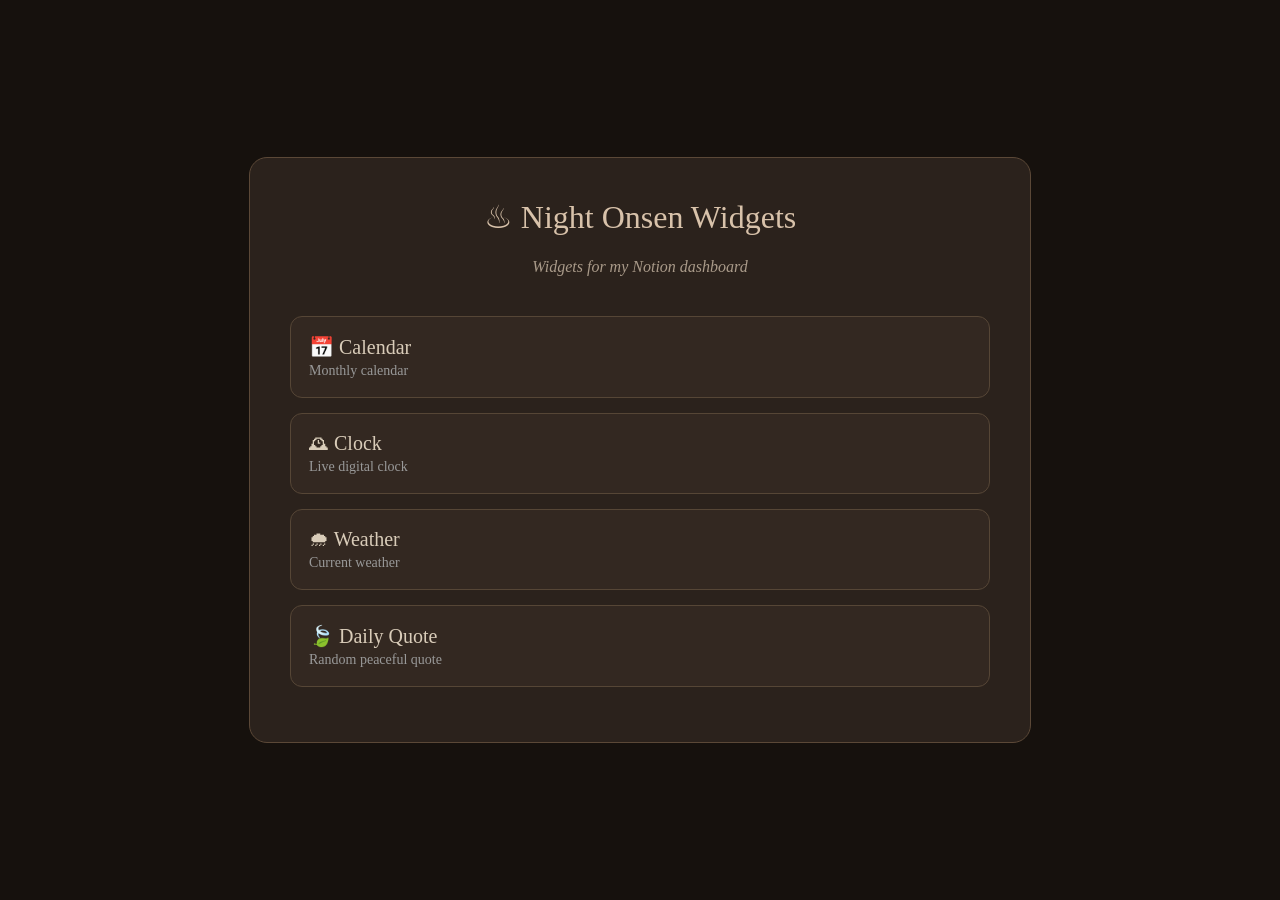
<file: index.html>
<!DOCTYPE html>
<html lang="en">

<head>

<meta charset="UTF-8">
<meta name="viewport" content="width=device-width, initial-scale=1.0">

<title>Night Onsen Widgets</title>

<style>

body{

    background:#16110d;

    color:#e7ddcf;

    font-family:Georgia,serif;

    display:flex;

    justify-content:center;

    align-items:center;

    min-height:100vh;

    margin:0;

}

.container{

    width:700px;

    max-width:90%;

    background:#2b221c;

    border:1px solid #5b4837;

    border-radius:18px;

    padding:40px;

}

h1{

    text-align:center;

    font-weight:normal;

    margin-top:0;

    color:#d8c2aa;

}

.subtitle{

    text-align:center;

    color:#a99a89;

    margin-bottom:40px;

    font-style:italic;

}

a{

    display:block;

    text-decoration:none;

    color:#d9ccb9;

    padding:18px;

    margin-bottom:15px;

    border-radius:12px;

    background:#332821;

    border:1px solid #564636;

    transition:.2s;

}

a:hover{

    background:#403128;

    border-color:#8a9a7a;

    color:white;

}

.widget{

    font-size:20px;

}

.desc{

    color:#999;

    font-size:14px;

    margin-top:4px;

}

</style>

</head>

<body>

<div class="container">

<h1>♨ Night Onsen Widgets</h1>

<div class="subtitle">

Widgets for my Notion dashboard

</div>

<a href="calendar.html">

<div class="widget">

📅 Calendar

</div>

<div class="desc">

Monthly calendar

</div>

</a>

<a href="clock.html">

<div class="widget">

🕰 Clock

</div>

<div class="desc">

Live digital clock

</div>

</a>

<a href="weather.html">

<div class="widget">

🌧 Weather

</div>

<div class="desc">

Current weather

</div>

</a>

<a href="quote.html">

<div class="widget">

🍃 Daily Quote

</div>

<div class="desc">

Random peaceful quote

</div>

</a>

</div>

</body>

</html>
</file>
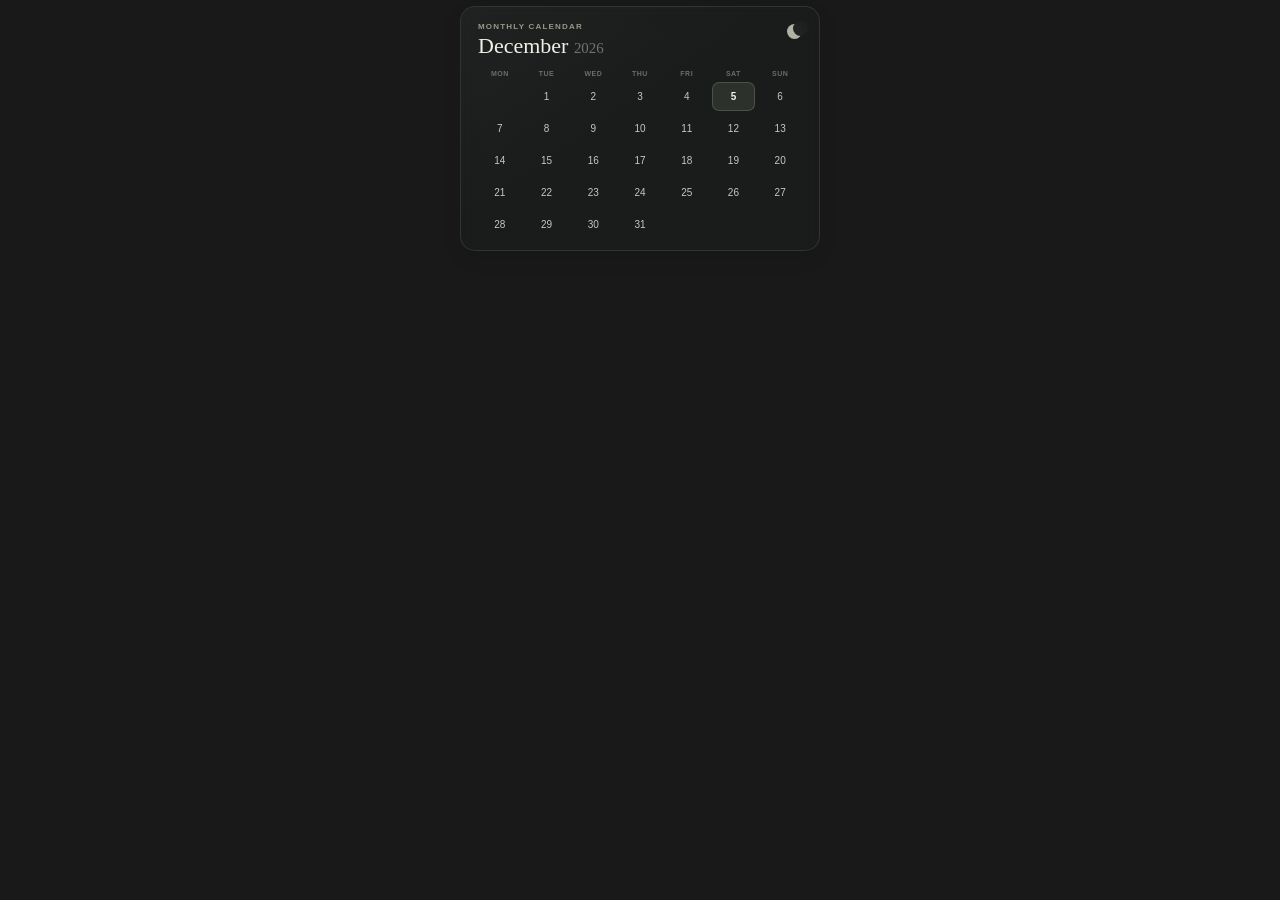
<file: calendar.html>
<!DOCTYPE html>
<html lang="en-GB">

<head>

    <meta charset="UTF-8">

    <meta
        name="viewport"
        content="width=device-width, initial-scale=1.0"
    >

    <title>Onsen Calendar</title>

    <style>

        /* =====================================================
           PAGE RESET TEST
           ===================================================== */

        :root {
            color-scheme: dark;
        }
        
        *,
        *::before,
        *::after {
            box-sizing: border-box;
        }

        html {
            width: 100%;
            height: auto;

            margin: 0;
            padding: 0;

            background: transparent;
        }

        body {
            display: flex;
            align-items: flex-start;
            justify-content: center;

            width: 100%;
            height: auto;
            min-height: 0;

            margin: 0;
            padding: 6px;

            background: #191919 !important;

            color: #efeee8;

            font-family:
                -apple-system,
                BlinkMacSystemFont,
                "Segoe UI",
                Arial,
                sans-serif;

            overflow: hidden;
        }


        /* =====================================================
           CALENDAR CARD
           ===================================================== */

        .calendar-card {
            position: relative;

            width: calc(100% - 2px);
            max-width: 360px;

            margin: 0;
            padding: 15px 17px 11px;

            overflow: hidden;

            background:
                rgba(27, 31, 29, 0.55);

            border:
                1px solid
                rgba(175, 183, 165, 0.16);

            border-radius: 15px;

            box-shadow:
                0 7px 20px
                rgba(0, 0, 0, 0.09);

            backdrop-filter:
                blur(11px)
                saturate(95%);

            -webkit-backdrop-filter:
                blur(11px)
                saturate(95%);
        }

        .calendar-card::before {
            content: "";

            position: absolute;
            inset: 0;

            pointer-events: none;

            background:
                linear-gradient(
                    145deg,
                    rgba(255, 255, 255, 0.028),
                    transparent 46%
                );
        }


        /* =====================================================
           HEADER
           ===================================================== */

        .calendar-header {
            position: relative;
            z-index: 1;

            display: flex;
            align-items: flex-start;
            justify-content: space-between;

            margin-bottom: 10px;
        }

        .calendar-heading {
            min-width: 0;
        }

        .calendar-label {
            margin: 0 0 3px;

            color:
                rgba(174, 182, 160, 0.82);

            font-size: 8px;
            font-weight: 700;
            letter-spacing: 0.15em;
            text-transform: uppercase;
        }

        .calendar-month {
            margin: 0;

            color: #f1efe9;

            font-family:
                Georgia,
                "Times New Roman",
                serif;

            font-size: 22px;
            font-weight: 400;
            line-height: 1.1;
        }

        .calendar-year {
            color:
                rgba(205, 208, 198, 0.48);

            font-size: 0.68em;
            font-weight: 400;
        }


        /* =====================================================
           CRESCENT MOON
           ===================================================== */

        .calendar-moon {
            position: relative;

            width: 15px;
            height: 15px;

            flex: 0 0 auto;

            margin-top: 2px;

            background:
                rgba(210, 211, 194, 0.82);

            border-radius: 50%;
        }

        .calendar-moon::after {
            content: "";

            position: absolute;
            top: -3px;
            left: 6px;

            width: 15px;
            height: 15px;

            background:
                rgba(29, 33, 31, 0.98);

            border-radius: 50%;
        }


        /* =====================================================
           WEEKDAY HEADERS
           ===================================================== */

        .calendar-weekdays {
            position: relative;
            z-index: 1;

            display: grid;

            grid-template-columns:
                repeat(
                    7,
                    minmax(0, 1fr)
                );

            gap: 3px;

            margin-bottom: 3px;
        }

        .calendar-weekday {
            display: flex;
            align-items: center;
            justify-content: center;

            min-width: 0;
            padding: 2px 0;

            color:
                rgba(204, 207, 198, 0.45);

            font-size: 7px;
            font-weight: 700;
            letter-spacing: 0.07em;
            text-transform: uppercase;
        }


        /* =====================================================
           CALENDAR GRID
           ===================================================== */

        .calendar-grid {
            position: relative;
            z-index: 1;

            display: grid;

            grid-template-columns:
                repeat(
                    7,
                    minmax(0, 1fr)
                );

            gap: 3px;
        }

        .calendar-day {
            display: flex;
            align-items: center;
            justify-content: center;

            min-width: 0;
            min-height: 29px;

            padding: 2px;

            color:
                rgba(239, 238, 232, 0.82);

            background: transparent;

            border:
                1px solid
                transparent;

            border-radius: 7px;

            font-size: 10px;
            line-height: 1;
            text-align: center;
        }

        .calendar-day:not(
            .calendar-empty
        ):hover {
            background:
                rgba(255, 255, 255, 0.045);
        }

        .calendar-empty {
            color: transparent;

            pointer-events: none;
        }

        .calendar-today {
            color: #f3f1eb;

            background:
                rgba(143, 153, 133, 0.17);

            border-color:
                rgba(174, 182, 160, 0.24);

            font-weight: 700;
        }


        /* =====================================================
           SMALL NOTION COLUMNS
           ===================================================== */

        @media (max-width: 330px) {

            body {
                padding: 4px;
            }

            .calendar-card {
                padding:
                    13px
                    12px
                    9px;
            }

            .calendar-month {
                font-size: 20px;
            }

            .calendar-day {
                min-height: 26px;

                font-size: 9px;
            }

        }

    </style>

</head>


<body>

    <main
        class="calendar-card"
        aria-label="Current month calendar"
    >

        <header class="calendar-header">

            <div class="calendar-heading">

                <p class="calendar-label">
                    Monthly calendar
                </p>

                <h1
                    class="calendar-month"
                    id="calendarMonth"
                >
                    Loading…
                </h1>

            </div>

            <span
                class="calendar-moon"
                aria-hidden="true"
            ></span>

        </header>


        <div
            class="calendar-weekdays"
            aria-hidden="true"
        >

            <span class="calendar-weekday">
                Mon
            </span>

            <span class="calendar-weekday">
                Tue
            </span>

            <span class="calendar-weekday">
                Wed
            </span>

            <span class="calendar-weekday">
                Thu
            </span>

            <span class="calendar-weekday">
                Fri
            </span>

            <span class="calendar-weekday">
                Sat
            </span>

            <span class="calendar-weekday">
                Sun
            </span>

        </div>


        <section
            class="calendar-grid"
            id="calendarGrid"
            aria-label="Days of the month"
        ></section>

    </main>


    <script>

        "use strict";


        function getMondayFirstPosition(
            year,
            month
        ) {

            const sundayFirstDay =
                new Date(
                    year,
                    month,
                    1
                ).getDay();


            return (
                sundayFirstDay + 6
            ) % 7;

        }


        function createCalendarDay(
            dayNumber,
            isToday
        ) {

            const dayElement =
                document.createElement(
                    "div"
                );


            dayElement.className =
                "calendar-day";


            dayElement.textContent =
                dayNumber;


            if (isToday) {

                dayElement.classList.add(
                    "calendar-today"
                );


                dayElement.setAttribute(
                    "aria-current",
                    "date"
                );

            }


            return dayElement;

        }


        function createEmptyDay() {

            const emptyDay =
                document.createElement(
                    "div"
                );


            emptyDay.className =
                "calendar-day calendar-empty";


            emptyDay.setAttribute(
                "aria-hidden",
                "true"
            );


            return emptyDay;

        }


        function renderCalendar() {

            const now =
                new Date();


            const year =
                now.getFullYear();


            const month =
                now.getMonth();


            const currentDay =
                now.getDate();


            const daysInMonth =
                new Date(
                    year,
                    month + 1,
                    0
                ).getDate();


            const firstDayPosition =
                getMondayFirstPosition(
                    year,
                    month
                );


            const monthName =
                now.toLocaleDateString(
                    "en-GB",
                    {
                        month: "long"
                    }
                );


            document.getElementById(
                "calendarMonth"
            ).innerHTML =
                monthName +
                ' <span class="calendar-year">' +
                year +
                "</span>";


            const calendarGrid =
                document.getElementById(
                    "calendarGrid"
                );


            calendarGrid.replaceChildren();


            for (
                let index = 0;
                index < firstDayPosition;
                index++
            ) {

                calendarGrid.appendChild(
                    createEmptyDay()
                );

            }


            for (
                let day = 1;
                day <= daysInMonth;
                day++
            ) {

                calendarGrid.appendChild(
                    createCalendarDay(
                        day,
                        day === currentDay
                    )
                );

            }


            const totalCells =
                firstDayPosition +
                daysInMonth;


            const trailingCells =
                (
                    7 -
                    (
                        totalCells % 7
                    )
                ) % 7;


            for (
                let index = 0;
                index < trailingCells;
                index++
            ) {

                calendarGrid.appendChild(
                    createEmptyDay()
                );

            }

        }


        renderCalendar();


        window.setInterval(
            renderCalendar,
            60 * 60 * 1000
        );

    </script>

</body>

</html>
</file>
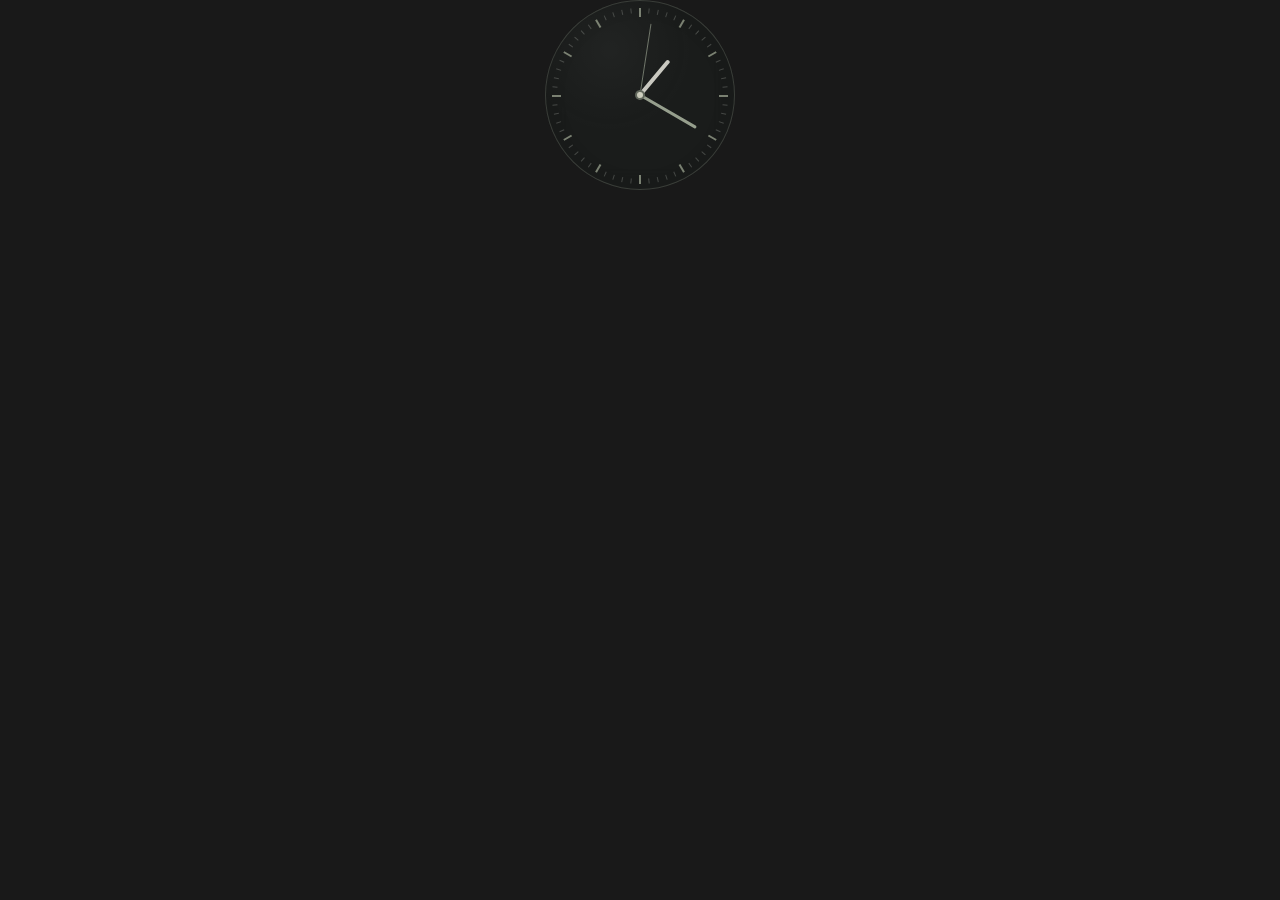
<file: clock.html>
<!DOCTYPE html>
<html lang="en-GB">

<head>

    <meta charset="UTF-8">

    <meta
        name="viewport"
        content="width=device-width, initial-scale=1.0"
    >

    <title>Analogue Clock</title>

    <style>

        /* =====================================================
           PAGE
           ===================================================== */

        :root {
            color-scheme: dark;
        }
        
        *,
        *::before,
        *::after {
            box-sizing: border-box;
        }

        html,
        body {
            width: 100%;
            height: auto;

            margin: 0;
            padding: 0;

            background: #191919 !important;
        }

        body {
            display: flex;
            align-items: flex-start;
            justify-content: center;

            overflow: hidden;
        }


        /* =====================================================
           CLOCK FACE
           ===================================================== */

        .clock-face {
            position: relative;

            width: 190px;
            height: 190px;

            margin: 0;

            overflow: hidden;

            background:
                rgba(27, 31, 29, 0.52);

            border:
                1px solid
                rgba(175, 183, 165, 0.22);

            border-radius: 50%;

            box-shadow:
                inset 0 0 22px
                rgba(0, 0, 0, 0.08);

            backdrop-filter:
                blur(11px)
                saturate(90%);

            -webkit-backdrop-filter:
                blur(11px)
                saturate(90%);
        }

        .clock-face::before {
            content: "";

            position: absolute;
            inset: 0;

            pointer-events: none;

            background:
                radial-gradient(
                    circle at 34% 26%,
                    rgba(255, 255, 255, 0.035),
                    transparent 45%
                );

            border-radius: 50%;
        }


        /* =====================================================
           MINUTE AND HOUR MARKERS
           ===================================================== */

        .clock-marker {
            position: absolute;

            top: 7px;
            left: 50%;

            width: 1px;
            height: 5px;

            background:
                rgba(204, 207, 198, 0.25);

            transform-origin:
                50%
                88px;
        }

        .clock-marker-major {
            width: 2px;
            height: 9px;

            background:
                rgba(174, 182, 160, 0.66);
        }


        /* =====================================================
           CLOCK HANDS
           ===================================================== */

        .clock-hand {
            position: absolute;

            left: 50%;
            bottom: 50%;

            border-radius: 999px;

            transform-origin:
                50%
                100%;
        }

        .clock-hour-hand {
            z-index: 3;

            width: 4px;
            height: 45px;

            background:
                rgba(220, 219, 210, 0.90);
        }

        .clock-minute-hand {
            z-index: 4;

            width: 3px;
            height: 65px;

            background:
                rgba(165, 173, 155, 0.90);
        }

        .clock-second-hand {
            z-index: 5;

            width: 1px;
            height: 72px;

            background:
                rgba(139, 147, 131, 0.75);
        }


        /* =====================================================
           CENTRE PIN
           ===================================================== */

        .clock-centre {
            position: absolute;
            top: 50%;
            left: 50%;
            z-index: 6;

            width: 10px;
            height: 10px;

            background:
                rgba(210, 211, 194, 0.94);

            border:
                2px solid
                rgba(90, 96, 86, 0.94);

            border-radius: 50%;

            transform:
                translate(
                    -50%,
                    -50%
                );
        }


        /* =====================================================
           SMALLER EMBEDS
           ===================================================== */

        @media (max-width: 190px) {

            .clock-face {
                width: 170px;
                height: 170px;
            }

            .clock-marker {
                transform-origin:
                    50%
                    78px;
            }

            .clock-hour-hand {
                height: 40px;
            }

            .clock-minute-hand {
                height: 57px;
            }

            .clock-second-hand {
                height: 64px;
            }

        }


        @media (prefers-reduced-motion: reduce) {

            .clock-second-hand {
                display: none;
            }

        }

    </style>

</head>


<body>

    <main
        class="clock-face"
        id="clockFace"
        aria-label="Current local time"
    >

        <div
            class="clock-hand clock-hour-hand"
            id="hourHand"
        ></div>

        <div
            class="clock-hand clock-minute-hand"
            id="minuteHand"
        ></div>

        <div
            class="clock-hand clock-second-hand"
            id="secondHand"
        ></div>

        <div class="clock-centre"></div>

    </main>


    <script>

        "use strict";


        function createClockMarkers() {

            const clockFace =
                document.getElementById(
                    "clockFace"
                );


            for (
                let markerNumber = 0;
                markerNumber < 60;
                markerNumber++
            ) {

                const marker =
                    document.createElement(
                        "span"
                    );


                marker.className =
                    "clock-marker";


                if (
                    markerNumber % 5 === 0
                ) {

                    marker.classList.add(
                        "clock-marker-major"
                    );

                }


                marker.style.transform =
                    "translateX(-50%) rotate(" +
                    markerNumber * 6 +
                    "deg)";


                clockFace.appendChild(
                    marker
                );

            }

        }


        function updateClock() {

            const now =
                new Date();


            const hours =
                now.getHours();


            const minutes =
                now.getMinutes();


            const seconds =
                now.getSeconds();


            const milliseconds =
                now.getMilliseconds();


            const smoothSeconds =
                seconds +
                milliseconds / 1000;


            const smoothMinutes =
                minutes +
                smoothSeconds / 60;


            const smoothHours =
                hours % 12 +
                smoothMinutes / 60;


            document.getElementById(
                "hourHand"
            ).style.transform =
                "translateX(-50%) rotate(" +
                smoothHours * 30 +
                "deg)";


            document.getElementById(
                "minuteHand"
            ).style.transform =
                "translateX(-50%) rotate(" +
                smoothMinutes * 6 +
                "deg)";


            document.getElementById(
                "secondHand"
            ).style.transform =
                "translateX(-50%) rotate(" +
                smoothSeconds * 6 +
                "deg)";


            document.getElementById(
                "clockFace"
            ).setAttribute(
                "aria-label",
                "Current local time: " +
                now.toLocaleTimeString(
                    "en-GB",
                    {
                        hour: "2-digit",
                        minute: "2-digit"
                    }
                )
            );


            window.requestAnimationFrame(
                updateClock
            );

        }


        createClockMarkers();

        updateClock();

    </script>

</body>

</html>
</file>
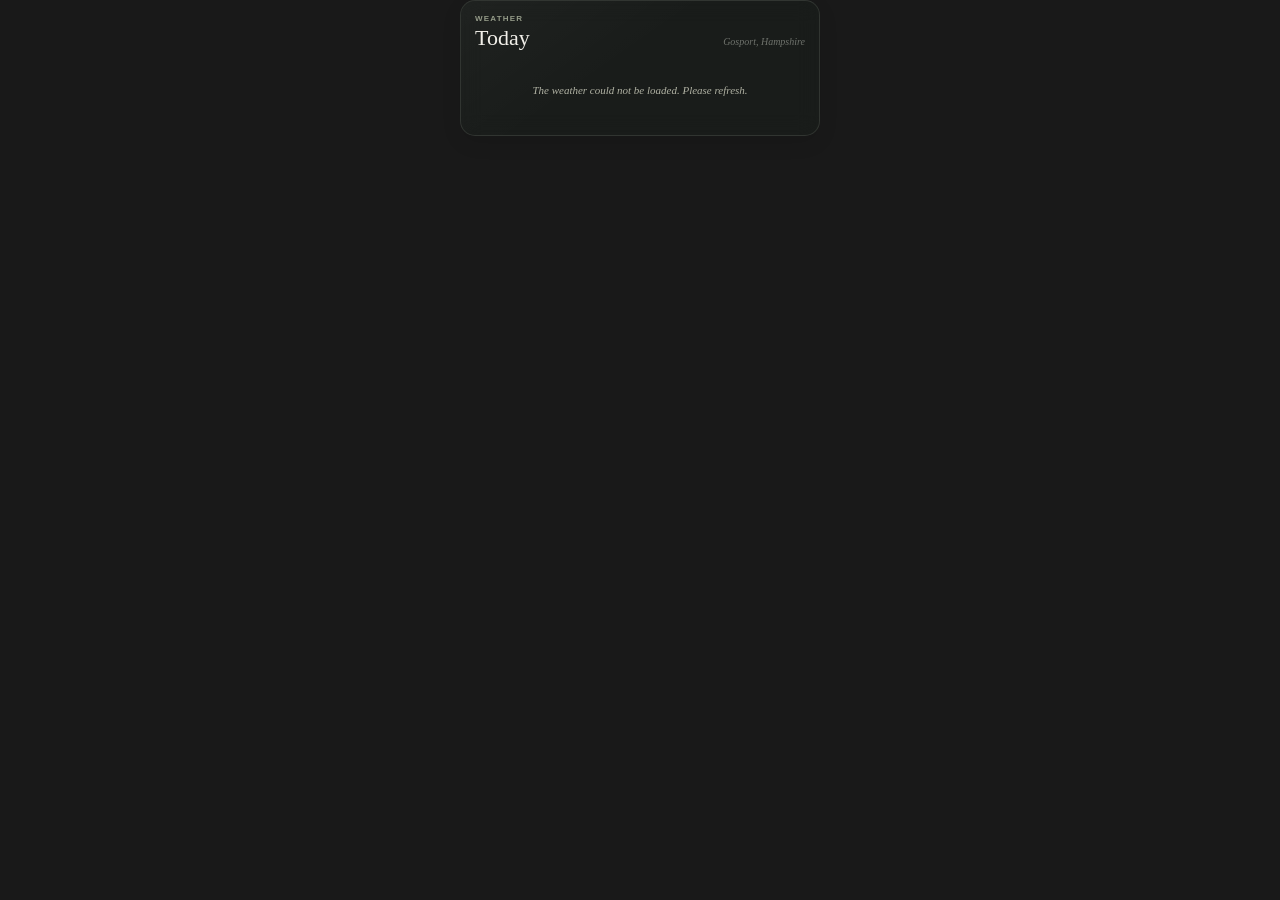
<file: weather.html>
<!DOCTYPE html>
<html lang="en-GB">

<head>

    <meta charset="UTF-8">

    <meta
        name="viewport"
        content="width=device-width, initial-scale=1.0"
    >

    <title>Onsen Weather</title>

    <style>

        /* =====================================================
           PAGE RESET
           ===================================================== */

        :root {
            color-scheme: dark;
        }
        
        *,
        *::before,
        *::after {
            box-sizing: border-box;
        }

        html,
        body {
            width: 100%;
            height: auto;
            min-height: 0;

            margin: 0;
            padding: 0;

            background: #191919 !important;
        }

        body {
            display: flex;
            align-items: flex-start;
            justify-content: center;

            color: #efeee8;

            font-family:
                -apple-system,
                BlinkMacSystemFont,
                "Segoe UI",
                Arial,
                sans-serif;

            overflow: hidden;
        }


        /* =====================================================
           WEATHER CARD
           ===================================================== */

        .weather-card {
            position: relative;

            width: 100%;
            max-width: 360px;

            margin: 0;
            padding: 13px 14px 12px;

            overflow: hidden;

            background:
                rgba(27, 31, 29, 0.55);

            border:
                1px solid
                rgba(175, 183, 165, 0.16);

            border-radius: 15px;

            box-shadow:
                0 7px 20px
                rgba(0, 0, 0, 0.09);

            backdrop-filter:
                blur(11px)
                saturate(95%);

            -webkit-backdrop-filter:
                blur(11px)
                saturate(95%);
        }

        .weather-card::before {
            content: "";

            position: absolute;
            inset: 0;

            pointer-events: none;

            background:
                linear-gradient(
                    145deg,
                    rgba(255, 255, 255, 0.028),
                    transparent 46%
                );
        }


        /* =====================================================
           HEADER
           ===================================================== */

        .weather-header {
            position: relative;
            z-index: 1;

            margin-bottom: 9px;
        }

        .weather-label {
            margin: 0 0 3px;

            color:
                rgba(174, 182, 160, 0.82);

            font-size: 8px;
            font-weight: 700;
            letter-spacing: 0.15em;
            text-transform: uppercase;
        }

        .weather-heading-row {
            display: flex;
            align-items: baseline;
            justify-content: space-between;
            gap: 10px;
        }

        .weather-title {
            margin: 0;

            color: #f1efe9;

            font-family:
                Georgia,
                "Times New Roman",
                serif;

            font-size: 22px;
            font-weight: 400;
            line-height: 1.1;
        }

        .weather-location {
            margin: 0;

            color:
                rgba(205, 208, 198, 0.48);

            font-family:
                Georgia,
                "Times New Roman",
                serif;

            font-size: 10px;
            font-style: italic;
            line-height: 1.2;

            text-align: right;
        }


        /* =====================================================
           LOADING AND ERROR
           ===================================================== */

        .weather-status {
            position: relative;
            z-index: 1;

            margin: 0;
            padding: 24px 8px;

            color:
                rgba(205, 208, 198, 0.58);

            font-family:
                Georgia,
                "Times New Roman",
                serif;

            font-size: 11px;
            font-style: italic;
            line-height: 1.4;
            text-align: center;
        }

        .weather-status.error {
            color:
                rgba(210, 211, 194, 0.82);
        }

        [hidden] {
            display: none !important;
        }


        /* =====================================================
           CURRENT WEATHER
           ===================================================== */

        .weather-current {
            position: relative;
            z-index: 1;

            display: grid;

            grid-template-columns:
                54px
                minmax(0, 1fr);

            align-items: center;
            gap: 10px;

            padding: 9px 10px;

            background:
                rgba(255, 255, 255, 0.018);

            border:
                1px solid
                rgba(175, 183, 165, 0.11);

            border-radius: 10px;
        }

        .weather-icon {
            display: grid;
            place-items: center;

            width: 54px;
            height: 54px;

            color:
                rgba(210, 211, 194, 0.84);

            background:
                rgba(255, 255, 255, 0.014);

            border:
                1px solid
                rgba(175, 183, 165, 0.11);

            border-radius: 50%;

            font-family:
                Georgia,
                "Times New Roman",
                serif;

            font-size: 29px;
            line-height: 1;
        }

        .weather-main {
            min-width: 0;
        }

        .weather-temperature-row {
            display: flex;
            align-items: flex-start;

            margin: 0;
        }

        .weather-temperature {
            margin: 0;

            color: #f1efe9;

            font-family:
                Georgia,
                "Times New Roman",
                serif;

            font-size: 41px;
            font-weight: 400;
            line-height: 0.9;
        }

        .weather-unit {
            margin: 1px 0 0 2px;

            color:
                rgba(174, 182, 160, 0.82);

            font-family:
                Georgia,
                "Times New Roman",
                serif;

            font-size: 16px;
        }

        .weather-description {
            margin: 6px 0 0;

            color:
                rgba(205, 208, 198, 0.66);

            font-family:
                Georgia,
                "Times New Roman",
                serif;

            font-size: 11px;
            font-style: italic;
            line-height: 1.2;
        }

        .weather-feels-like {
            margin: 3px 0 0;

            color:
                rgba(174, 182, 160, 0.72);

            font-size: 7px;
            font-weight: 700;
            letter-spacing: 0.09em;
            line-height: 1.2;
            text-transform: uppercase;
        }


        /* =====================================================
           WEATHER DETAILS
           ===================================================== */

        .weather-details {
            position: relative;
            z-index: 1;

            display: grid;

            grid-template-columns:
                repeat(
                    3,
                    minmax(0, 1fr)
                );

            gap: 5px;

            margin-top: 5px;
        }

        .weather-detail {
            min-width: 0;

            padding: 7px 3px;

            text-align: center;

            background:
                rgba(255, 255, 255, 0.014);

            border:
                1px solid
                rgba(175, 183, 165, 0.09);

            border-radius: 8px;
        }

        .weather-detail-label {
            display: block;

            margin-bottom: 3px;

            color:
                rgba(205, 208, 198, 0.43);

            font-size: 6px;
            font-weight: 700;
            letter-spacing: 0.07em;
            line-height: 1.2;
            text-transform: uppercase;
        }

        .weather-detail-value {
            display: block;

            overflow: hidden;

            color:
                rgba(239, 238, 232, 0.82);

            font-size: 9px;
            line-height: 1.2;
            text-overflow: ellipsis;
            white-space: nowrap;
        }


        /* =====================================================
           SMALL NOTION COLUMNS
           ===================================================== */

        @media (max-width: 330px) {

            .weather-card {
                padding: 11px 12px 10px;
            }

            .weather-title {
                font-size: 20px;
            }

            .weather-location {
                font-size: 9px;
            }

            .weather-current {
                grid-template-columns:
                    48px
                    minmax(0, 1fr);

                gap: 8px;

                padding: 8px;
            }

            .weather-icon {
                width: 48px;
                height: 48px;

                font-size: 26px;
            }

            .weather-temperature {
                font-size: 37px;
            }

            .weather-detail-value {
                font-size: 8px;
            }

        }

    </style>

</head>


<body>

    <main
        class="weather-card"
        aria-label="Current weather in Gosport"
    >

        <header class="weather-header">

            <p class="weather-label">
                Weather
            </p>

            <div class="weather-heading-row">

                <h1 class="weather-title">
                    Today
                </h1>

                <p
                    class="weather-location"
                    id="weatherLocation"
                >
                    Gosport, Hampshire
                </p>

            </div>

        </header>


        <p
            class="weather-status"
            id="weatherStatus"
        >
            Gathering the mist…
        </p>


        <div
            id="weatherContent"
            hidden
        >

            <section class="weather-current">

                <div
                    class="weather-icon"
                    id="weatherIcon"
                    aria-hidden="true"
                >
                    ☁
                </div>


                <div class="weather-main">

                    <div class="weather-temperature-row">

                        <p
                            class="weather-temperature"
                            id="weatherTemperature"
                        >
                            --
                        </p>

                        <span class="weather-unit">
                            °C
                        </span>

                    </div>


                    <p
                        class="weather-description"
                        id="weatherDescription"
                    >
                        Loading weather…
                    </p>


                    <p
                        class="weather-feels-like"
                        id="weatherFeelsLike"
                    >
                        Feels like --°C
                    </p>

                </div>

            </section>


            <section
                class="weather-details"
                aria-label="Weather details"
            >

                <div class="weather-detail">

                    <span class="weather-detail-label">
                        High / low
                    </span>

                    <span
                        class="weather-detail-value"
                        id="weatherHighLow"
                    >
                        --° / --°
                    </span>

                </div>


                <div class="weather-detail">

                    <span class="weather-detail-label">
                        Rain
                    </span>

                    <span
                        class="weather-detail-value"
                        id="weatherRain"
                    >
                        --%
                    </span>

                </div>


                <div class="weather-detail">

                    <span class="weather-detail-label">
                        Wind
                    </span>

                    <span
                        class="weather-detail-value"
                        id="weatherWind"
                    >
                        -- km/h
                    </span>

                </div>

            </section>

        </div>

    </main>


    <script>

        "use strict";


        const weatherLocation = {
            name: "Gosport, Hampshire",
            latitude: 50.7949,
            longitude: -1.1291
        };


        function getWeatherInformation(
            code,
            isDay
        ) {

            const weatherCodes = {

                0: [
                    "Clear skies",
                    isDay ? "☀" : "☾"
                ],

                1: [
                    "Mainly clear",
                    isDay ? "☀" : "☾"
                ],

                2: [
                    "Partly cloudy",
                    "☁"
                ],

                3: [
                    "Overcast",
                    "☁"
                ],

                45: [
                    "Misty",
                    "≋"
                ],

                48: [
                    "Freezing fog",
                    "≋"
                ],

                51: [
                    "Light drizzle",
                    "☂"
                ],

                53: [
                    "Drizzle",
                    "☂"
                ],

                55: [
                    "Heavy drizzle",
                    "☂"
                ],

                56: [
                    "Freezing drizzle",
                    "❄"
                ],

                57: [
                    "Heavy freezing drizzle",
                    "❄"
                ],

                61: [
                    "Light rain",
                    "☂"
                ],

                63: [
                    "Rain",
                    "☂"
                ],

                65: [
                    "Heavy rain",
                    "☂"
                ],

                66: [
                    "Freezing rain",
                    "❄"
                ],

                67: [
                    "Heavy freezing rain",
                    "❄"
                ],

                71: [
                    "Light snow",
                    "❄"
                ],

                73: [
                    "Snow",
                    "❄"
                ],

                75: [
                    "Heavy snow",
                    "❄"
                ],

                77: [
                    "Snow grains",
                    "❄"
                ],

                80: [
                    "Light rain showers",
                    "☂"
                ],

                81: [
                    "Rain showers",
                    "☂"
                ],

                82: [
                    "Heavy rain showers",
                    "☂"
                ],

                85: [
                    "Light snow showers",
                    "❄"
                ],

                86: [
                    "Heavy snow showers",
                    "❄"
                ],

                95: [
                    "Thunderstorms",
                    "ϟ"
                ],

                96: [
                    "Thunderstorms and hail",
                    "ϟ"
                ],

                99: [
                    "Severe thunderstorms",
                    "ϟ"
                ]

            };


            const information =
                weatherCodes[code] || [
                    "Changing skies",
                    "☁"
                ];


            return {
                description: information[0],
                icon: information[1]
            };

        }


        function roundWeatherValue(value) {

            const number =
                Number(value);


            if (!Number.isFinite(number)) {
                return "--";
            }


            return Math.round(number);

        }


        function displayWeather(weatherData) {

            const current =
                weatherData.current;


            const daily =
                weatherData.daily;


            const weather =
                getWeatherInformation(
                    current.weather_code,
                    current.is_day === 1
                );


            document.getElementById(
                "weatherIcon"
            ).textContent =
                weather.icon;


            document.getElementById(
                "weatherTemperature"
            ).textContent =
                roundWeatherValue(
                    current.temperature_2m
                );


            document.getElementById(
                "weatherDescription"
            ).textContent =
                weather.description;


            document.getElementById(
                "weatherFeelsLike"
            ).textContent =
                "Feels like " +
                roundWeatherValue(
                    current.apparent_temperature
                ) +
                "°C";


            document.getElementById(
                "weatherHighLow"
            ).textContent =
                roundWeatherValue(
                    daily.temperature_2m_max[0]
                ) +
                "° / " +
                roundWeatherValue(
                    daily.temperature_2m_min[0]
                ) +
                "°";


            document.getElementById(
                "weatherRain"
            ).textContent =
                roundWeatherValue(
                    daily.precipitation_probability_max[0]
                ) +
                "%";


            document.getElementById(
                "weatherWind"
            ).textContent =
                roundWeatherValue(
                    current.wind_speed_10m
                ) +
                " km/h";

        }


        async function loadWeather() {

            const statusElement =
                document.getElementById(
                    "weatherStatus"
                );


            const contentElement =
                document.getElementById(
                    "weatherContent"
                );


            statusElement.hidden = false;

            statusElement.classList.remove(
                "error"
            );


            statusElement.textContent =
                "Gathering the mist…";


            contentElement.hidden = true;


            document.getElementById(
                "weatherLocation"
            ).textContent =
                weatherLocation.name;


            const apiAddress =
                new URL(
                    "https://api.open-meteo.com/v1/forecast"
                );


            apiAddress.searchParams.set(
                "latitude",
                weatherLocation.latitude
            );


            apiAddress.searchParams.set(
                "longitude",
                weatherLocation.longitude
            );


            apiAddress.searchParams.set(
                "current",
                [
                    "temperature_2m",
                    "apparent_temperature",
                    "weather_code",
                    "is_day",
                    "wind_speed_10m"
                ].join(",")
            );


            apiAddress.searchParams.set(
                "daily",
                [
                    "temperature_2m_max",
                    "temperature_2m_min",
                    "precipitation_probability_max"
                ].join(",")
            );


            apiAddress.searchParams.set(
                "temperature_unit",
                "celsius"
            );


            apiAddress.searchParams.set(
                "wind_speed_unit",
                "kmh"
            );


            apiAddress.searchParams.set(
                "timezone",
                "Europe/London"
            );


            apiAddress.searchParams.set(
                "forecast_days",
                "1"
            );


            try {

                const response =
                    await fetch(
                        apiAddress,
                        {
                            cache: "no-store"
                        }
                    );


                if (!response.ok) {

                    throw new Error(
                        "Weather request returned " +
                        response.status
                    );

                }


                const weatherData =
                    await response.json();


                if (
                    !weatherData.current ||
                    !weatherData.daily
                ) {

                    throw new Error(
                        "Weather response was incomplete."
                    );

                }


                displayWeather(
                    weatherData
                );


                statusElement.hidden = true;
                contentElement.hidden = false;

            } catch (error) {

                console.error(
                    "Weather widget error:",
                    error
                );


                statusElement.classList.add(
                    "error"
                );


                statusElement.textContent =
                    "The weather could not be loaded. Please refresh.";

            }

        }


        loadWeather();


        window.setInterval(
            loadWeather,
            30 * 60 * 1000
        );

    </script>

</body>

</html>
</file>
